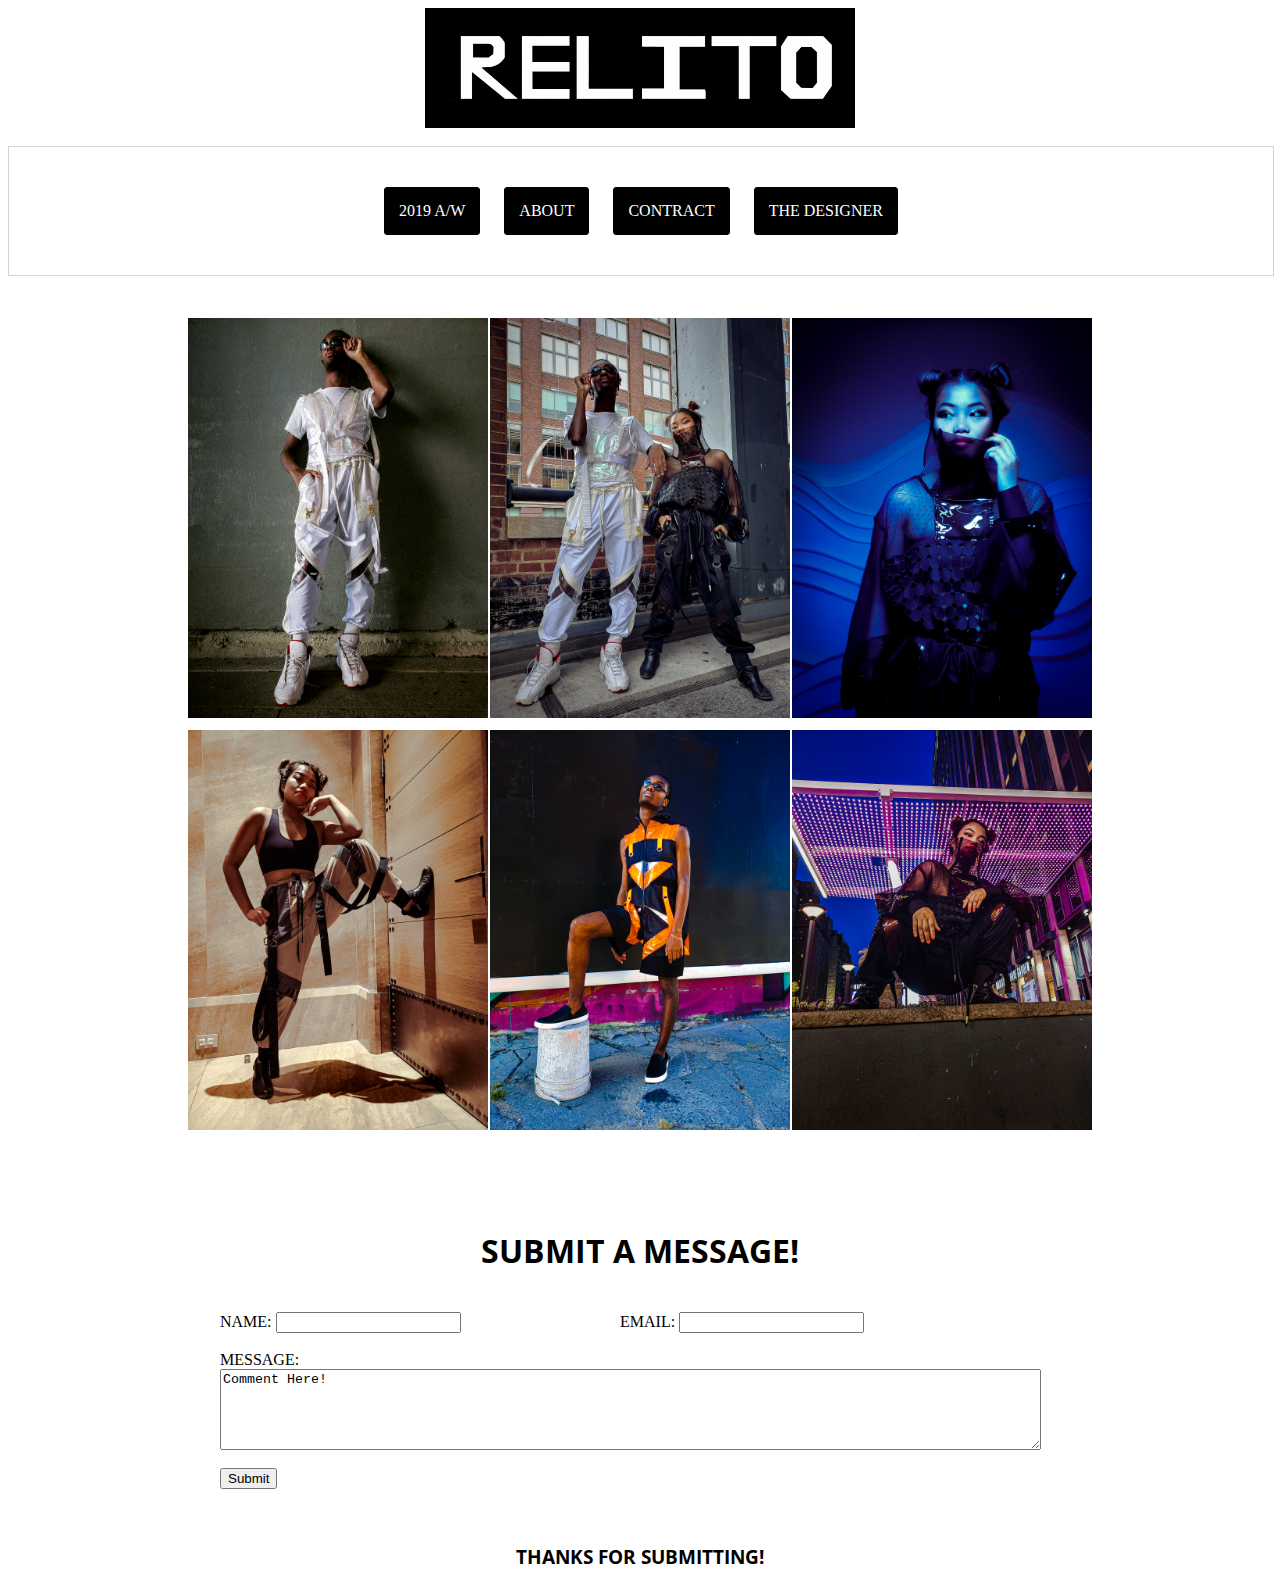
<file: index.html>
<html>
<head>
  <title>Relito</title>
  <link rel="icon" type="image/jpg" href="rlogo.jpg"/>	
  <link href="https://fonts.googleapis.com/css?family=Open+Sans&display=swap" rel="stylesheet">
  <link rel="stylesheet" type="text/css" href="homepage.css">
  <link rel="stylesheet" type="text/css" href="style.css">
</head>

	
<body>
  <a href="./index.html"><img src="logo.jpg" alt="logo" class="center"/></a> 
  <br>
 

<div class="share">
    <a href="./index.html">2019 A/W</a>
    <a href="./about.html">ABOUT</a>
    <a href="#birds">CONTRACT</a>
    <a href="./designer.html">THE DESIGNER</a>
</div>
  <br><br>
  
<!--2nd section-->
<div class="container">
 
<div class="gallery">
  <img src="Brandon solo1.jpg" alt="relito">
</div>
  
<div class="gallery">
  <img src="double duo bricks.jpg" alt="relito">
</div>
  
<div class="gallery">
  <img src="samsung Alice.jpg" alt="relito">
</div>
  
<div class="gallery">
  <img src="me.jpg" alt="relito">
</div>
  
<div class="gallery">
  <img src="orange.jpg" alt="relito">
</div>
  
<div class="gallery">
  <img src="madison square ninja.jpg" alt="relito">
</div>
  </div>
		
		
		
		
  
<!--third section-->
<br><br><br><br>
	
<div id="birds" class="parent">
	<form action="https://formspree.io/alice123kung@gmail.com" method="POST" />
	<h1>SUBMIT A MESSAGE!</h1>
	<br>

	<div class="content">
		<section class="name">
          		<label for="name">NAME:</label>
          		<input type="text" name="name" id="name">
 		</section>
        
		<section class="email:">
          		<label for="email">EMAIL:</label>
          		<input type="text" name="email" id="email">
		</section>
	</div>
	<br>
	
	<section class="comment">
		<label for="comment">MESSAGE:</label>
        	<br>
        	<textarea id="comment" name="comment" rows="5" cols="100" text-align: "center";>Comment Here!</textarea>
	</section>
	<br>

  <section class="submission">
	<input type="submit" value="Submit">
  </section>
  <br><br>
	
<footer class="footer">
	<h3>THANKS FOR SUBMITTING!</h3>
</footer>
</form>
</div>


</body>
</html>
</file>
<file: homepage.css>
.container{
max-width: 906px;
margin: auto;
background: #FFFFFF;
overflow: auto;
}

/*border: 5px solid red;*/

.gallery{
  margin: 5px;
  border: 1px solid #FFFFFF;
  float: left;
  width: 300px;
  margin-left: auto;
  margin-right: auto;
}

.gallery img{
  width: 100%;
  height: auto;
}

/*comment section*/
h1{
		font-family: 'Open Sans', sans-serif; 
		text-align: center;
		}
		
		h3{
			font-family: 'Open Sans', sans-serif;
		}
			
		.parent{
			width: 840px;
			margin-left: auto;
			margin-right: auto;
		}
		
		.footer{
			clear: both;
			text-align: center;
			}

		
		.content{
			padding: 0px
		}
		
		.name{
			width: 400px;
			float: left;
		}
		
		.email{
			width: 400px;
			float: right;
		}
</file>
<file: style.css>
.share {
  border: 1px solid LightGrey;
  padding: 30px 0px;
  position: relative;
  text-align: center;
  width: 100%;
}

.share a {
  background: black;
  border: 1px solid black;
  border-radius: 3px;
  color: white;
  display: inline-block;
  margin: 10px;
  padding: 14px;
  text-decoration: none;
}

.share a:hover {
  background: white;
  border: 1px solid black;
  color: black;
}

/*logo*/


.center {
  display: block;
  margin-left: auto;
  margin-right: auto;
  width: 430px;
  height: 120px;
  animation: drop 1.5s ease;
}

@keyframes drop {
	0% {
		opacity: 0;
		transform: translateY(-80px);
	}
	100% {
		opacity: 1;
		transform: translateY(0px);
	}

/*new section*/	
	
.mommy {
  display: grid;
  max-width: 1000px;
  position: relative;
  margin: auto;
  grid-gap: 10px;
  grid-template-areas: "header header"
   "left right" "footer footer";
  grid-template-columns: 200px 700px;
  grid-template-rows: 100px 600px 100px;
    
}

h1 {
  font-family: 'Poppins', sans-serif;
  text-align: center;
}

p {
  font-family: 'Poppins', sans-serif;
  text-align: left;
}

header {
  grid-area: header;
}


.left {
  grid-area: left;
}

.right {
  grid-area: right;
}

footer {
  grid-area: footer;
}
</file>
